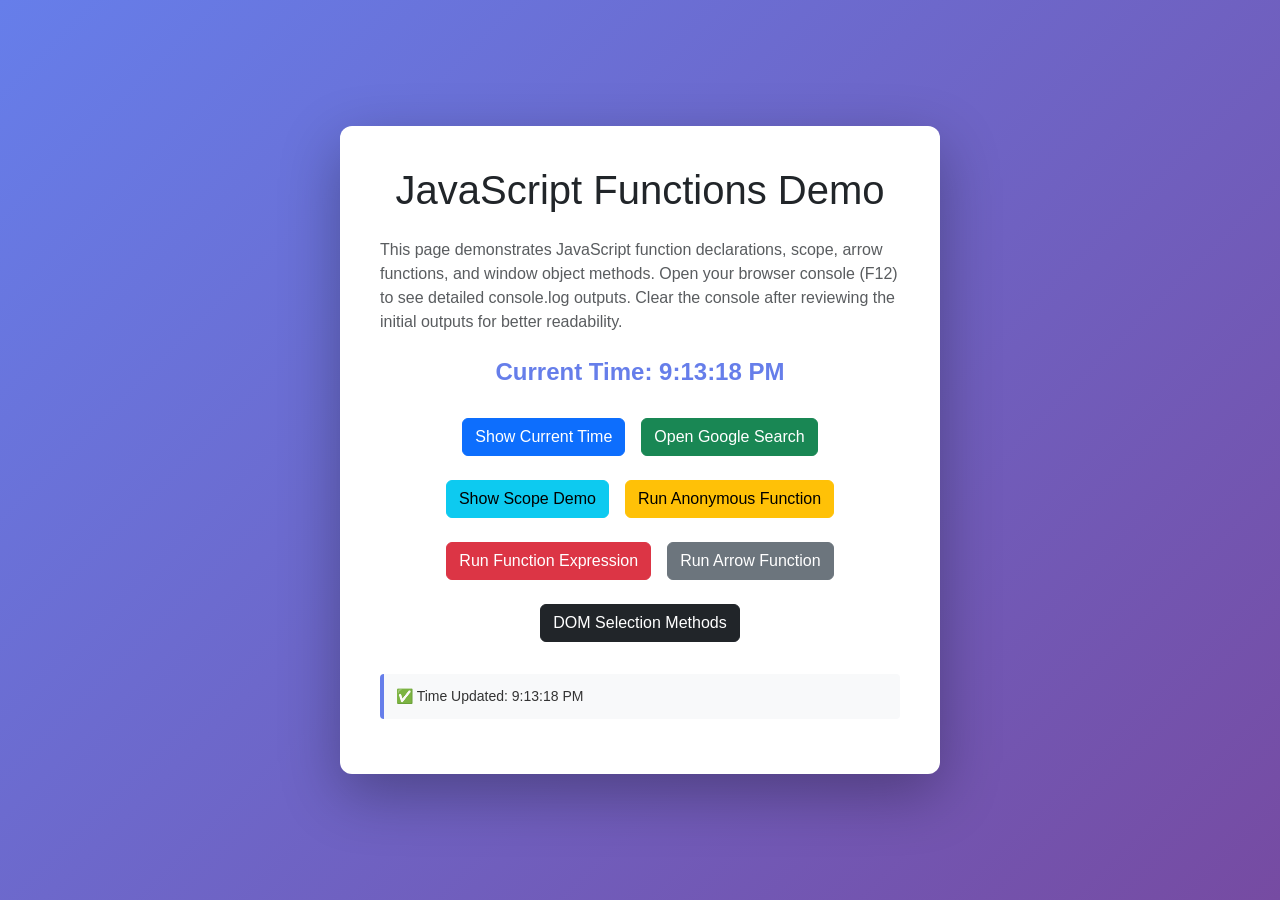
<file: 02-JavaScript/03-Functions & Events/examples/Functions/index.html>
<!--
================================================================================
JAVASCRIPT FUNCTIONS DEMO - COMPREHENSIVE OVERVIEW
================================================================================

PURPOSE:
This script demonstrates core JavaScript function concepts based on the "Scripting & Function Basics" documentation. It provides practical examples of function declarations expressions, arrow functions, and DOM interaction.

STRUCTURE:
The code is organized into logical sections that correspond directly to the learning material:
1. Function Declarations (with parameters)
2. Window Object Methods
3. Time Display Function
4. Scope Demonstration (global, local, block)
5. Variable Assignment via Function Invocation
6. Anonymous Functions
7. Function Expressions
8. Arrow Functions
9. DOM Selection Methods (Selection, Context, Structural)
10. Helper Functions

DESIGN PHILOSOPHY:
Each section is clearly marked with comments and console.log statements to provide visibility into function execution. This structure allows learners to understand how different JavaScript concepts work together in a real-world application context.

IMPORTANT NOTE:
Console outputs will display automatically when the page opens. Clear the browser console (F12) using Ctrl+L (Windows/Linux) or Cmd+K (Mac) for better readability after reviewing the initial outputs.

================================================================================
-->

<!DOCTYPE html>
<html lang="en">

<head>
  <meta charset="UTF-8">
  <meta name="viewport" content="width=device-width, initial-scale=1.0">
  <title>JavaScript Functions Demo</title>
  <link href="https://cdnjs.cloudflare.com/ajax/libs/bootstrap/5.3.0/css/bootstrap.min.css" rel="stylesheet">
  <style>
    body {
      background: linear-gradient(135deg, #667eea 0%, #764ba2 100%);
      min-height: 100vh;
      display: flex;
      align-items: center;
      justify-content: center;
      font-family: 'Segoe UI', Tahoma, Geneva, Verdana, sans-serif;
    }

    .container-custom {
      background: white;
      border-radius: 12px;
      box-shadow: 0 20px 60px rgba(0, 0, 0, 0.3);
      padding: 40px;
      max-width: 600px;
    }

    .btn-custom {
      margin: 8px 4px;
      transition: all 0.3s ease;
    }

    .btn-custom:hover {
      transform: translateY(-2px);
      box-shadow: 0 5px 15px rgba(0, 0, 0, 0.2);
    }

    .time-display {
      font-size: 24px;
      font-weight: bold;
      color: #667eea;
      margin: 20px 0;
    }

    .console-output {
      background: #f8f9fa;
      border-left: 4px solid #667eea;
      padding: 12px;
      margin: 15px 0;
      border-radius: 4px;
      font-size: 14px;
      color: #333;
    }
  </style>
</head>

<body>
  <div class="container-custom">
    <h1 class="text-center mb-4">JavaScript Functions Demo</h1>

    <p class="text-muted">
      This page demonstrates JavaScript function declarations, scope, arrow functions, and window object methods.
      Open your browser console (F12) to see detailed console.log outputs. Clear the console after reviewing the initial outputs for better readability.
    </p>

    <!-- CURRENT DISPLAY SECTION -->
    <div class="time-display text-center">
      Current Time: <span id="timeDisplay">--:--:--</span>
      <!-- It is necessary to create an after the string inside the div to display the time -->
    </div>

    <!-- INTERACTIVE BUTTONS SECTION -->
    <!-- This section will encapsulate a group of buttons that will hold inline event handlers (click event) each with each respective functions -->
    <div class="d-flex flex-wrap justify-content-center gap-2">
      <button class="btn btn-primary btn-custom" onclick="displayCurrentTime()">
        Show Current Time
      </button>
      <button class="btn btn-success btn-custom" onclick="openGoogleSearch()">
        Open Google Search
      </button>
      <button class="btn btn-info btn-custom" onclick="demonstrateScope()">
        Show Scope Demo
      </button>
      <button class="btn btn-warning btn-custom" onclick="runAnonymousFunction()">
        Run Anonymous Function
      </button>
      <button class="btn btn-danger btn-custom" onclick="runFunctionExpression()">
        Run Function Expression
      </button>
      <button class="btn btn-secondary btn-custom" onclick="runArrowFunction()">
        Run Arrow Function
      </button>
      <button class="btn btn-dark btn-custom" onclick="demonstrateSelection()">
        DOM Selection Methods
      </button>
    </div>

    <!-- INFO DISPLAY AREA -->
    <!-- The code bellow will pass every event result from the button section when an event is triggered -->
    <div id="outputArea" class="mt-4">
      <p class="text-muted text-center">Click buttons to see results...</p>
    </div>
  </div>

  <script>
    // ============================================
    // 1. SIMPLE FUNCTION DECLARATION
    // ============================================

    // Function declarations are created with the function keyword and can be called before they are defineddue to hoisting.
    console.log("=== Function Declarations Demo ===");

    // Function Declaration with single parameter
    function greet(name) {
      console.log(`Function Declaration: Hello, ${name}!`);
      return `Greeting: ${name}`;
    }

    // Function with multiple parameters
    function add(num1, num2) { // num1 & num2 are the parameters of this function
      console.log(
        `Adding ${num1} + ${num2} = ${num1 + num2}`
        ); // Thvey can be passed inside the function as variables that contain values that are passed by the user outisde, when function is called.
      return num1 + num2; //It will return or save the expression as the result of the function
    }

    // ============================================
    // 2. WINDOW OBJECT METHODS
    // ============================================
    console.log("=== Window Object Methods ===");

    // Function that opens a URL (won't actually open in this environment)
    function openGoogleSearch() {
      console.log("Attempting to open Google Search in new window...");
      // Commented out to prevent multiple windows in this environment
      // window.open('https://www.google.com', '_blank'); // This will open the link in a new tab in your browser.

      // Instead, showing what would happen:
      displayMessage("✅ Would open: https://www.google.com in new window"); // Outputs message into the browser page and not in the console.
      alert("Opening Google Search would open in a new window!"); // A modal will pop up with the message inside the alert
    }

    // Function to close window
    function closeWindow() {
      console.log("Close window function called");
      // Commented to prevent closing in demo
      // window.close();
      displayMessage("✅ Window close command executed (prevented in demo)"); // Outputs message into the browser page and not in the console.
    }

    // ============================================
    // 3. DISPLAY CURRENT TIME FUNCTION
    // ============================================
    console.log("=== Time Display Function ===");

    // Create function that will create dispaly the current time based on my systems time.
    function displayCurrentTime() {
      const now = new Date(); //Assign present time to variable
      const timeStringFull = now.toLocaleTimeString(); // Full time string that gives hours:minutes:seconds 
      /* 
      padStart is a string method that adds characters to the beginnig(left side) of a string unyil it reaches a specific lenght.
        if hour is 7, it will become "07"
        if hour is 12, it will be "12"
      Make this string padstart(2, 0) it tells JavaScript that the  string is 2 characters long byt adding "0" to the start. Where "2" is the desired lenght & "0" is the character to add for padding. This is helpful for amore consistent look.
      The String() converst the values inside the parentheses int
      */
      const hours = String(now.getHours()).padStart(2, '0'); // getHours() returns a single digit between 0 - 23 
      const minutes = String(now.getMinutes()).padStart(2, '0'); // getMinutes() returns a single digit between 0 - 59
      const timeStringMinutes =
      `${hours}:${minutes}`; // Variable that holds a string of variables so time can be displayed.

      console.log(`Current Time: ${timeStringMinutes}`); // Console logs time only hours & minutes
      document.getElementById('timeDisplay').textContent = timeStringFull; // Display shows full time with seconds
      displayMessage(`✅ Time Updated: ${timeStringFull}`); // Outputs message with the value of the variable "timeStringFull" into the browser page and not in the console.
    }

    // ============================================
    // 4. SCOPE DEMONSTRATION
    // ============================================
    console.log("=== Scope Demo ===");

    // Global scope variable
    let globalVar = "I am GLOBAL";
    console.log("Global variable created:", globalVar);

    function demonstrateScope() {
      // Local scope variable
      let localVar = "I am LOCAL";
      const blockVar = "I am BLOCK-SCOPED";

      // Log all scope variables 
      console.log("--- Inside demonstrateScope function ---");
      console.log("Global var:", globalVar);
      console.log("Local var:", localVar);
      console.log("Block var:", blockVar);

      // Block scope (if statement)
      if (true) { // THis code block is allways going to be true, so code block always will be excutable
        let blockOnly = "Only visible in this block"; // Creates a variable inside the scope
        console.log("Block-only var:", blockOnly); // Logs the variable to console (while still inside the block scope)
      }

      // Variable holding information with the variables inside the local (this function) and global scope
      let message = `
        ✅ SCOPE DEMO:
        Global: ${globalVar}
        Local: ${localVar}
        Block: ${blockVar}
        (Check console for details)
      `;
      displayMessage(message); // Outputs message into the browser page and not in the console.
    }

    // ============================================
    // 5. FUNCTION INVOCATION & VARIABLE ASSIGNMENT
    // ============================================
    console.log("=== Function Invocation & Variable Assignment ===");

    // Assign function result to variable
    const greetingMessage = greet("Hello young padawan!");
    console.log("Variable assignment from function:", greetingMessage);

    const sum = add(15, 25); // At line number 149 the add() function is created
    console.log("Sum stored in variable:", sum);  // Output the sum variable

    // ============================================
    // 6. ANONYMOUS FUNCTION
    // ============================================
    console.log("=== Anonymous Function Demo ===");

    function runAnonymousFunction() {
      // Anonymous function (IIFE - Immediately Invoked Function Expression)
      (function () {
        console.log("This is an ANONYMOUS FUNCTION executing immediately");
        console.log("Anonymous functions have their own scope");
        let anonVar = "Secret variable in anonymous function";
        console.log(anonVar);
      })();

      displayMessage("✅ Anonymous function executed! (See console for output)"); // Outputs message into the browser page and not in the console.
    }

    // ============================================
    // 7A. FUNCTION EXPRESSION
    // ============================================
    console.log("=== Function Expression Demo ===");

    // Function Expression (stored in variable)
    const multiply = function (a, b) { 
      console.log(`Function Expression: ${a} * ${b} = ${a * b}`);
      return a * b;
    };

    function runFunctionExpression() {
      const result = multiply(8, 7);
      console.log("Function expression result:", result);
      displayMessage(`✅ Function Expression executed: 8 × 7 = ${result}`); 
    }

    // ============================================
    // 7B. ARROW FUNCTION
    // ============================================
    console.log("=== Arrow Function Demo ===");

    // Arrow Function (modern ES6 syntax)
    const divide = (x, y) => {
      console.log(`Arrow Function: ${x} / ${y} = ${x / y}`);
      return x / y;
    };

    // Single parameter arrow function
    const square = num => {
      return num * num;
    };

    // Concise arrow function
    const cube = num => num * num * num;

    function runArrowFunction() {
      const divResult = divide(100, 4);
      const sqResult = square(9);
      const cbResult = cube(3);

      console.log("Arrow functions results:", divResult, sqResult, cbResult);
      displayMessage(`
        ✅ ARROW FUNCTIONS:
        100 ÷ 4 = ${divResult} |
        9² = ${sqResult} |
        3³ = ${cbResult}
      `);
    }

    // ============================================
    // 8. SELECTION & CONTEXT METHODS
    // ============================================
    console.log("=== DOM Selection Methods ===");

    function demonstrateSelection() {
      // getElementById (single element)
      const timeEl = document.getElementById('timeDisplay');
      console.log("getElementById result:", timeEl);

      // querySelector (CSS selector - single)
      const container = document.querySelector('.container-custom');
      console.log("querySelector result:", container);
   
      // querySelectorAll (multiple elements)
      const allButtons = document.querySelectorAll('button'); // Finds all the '<button>' elements on the page it is a better selector option because it uses NodeList for .forEach() method for interation 
      console.log("querySelectorAll - Total buttons:", allButtons.length); // The .length property will return the total count of matching elements (7 buttons)

      /*
        ITERATE THROUGH ALL BUTTONS USING .forEach() METHOD
        forEach() is a loop that executes a function for each element in the NodeList, (btn, index) => parameters: 'btn' is current button, 'index' is position (0, 1, 2...)
      */
      allButtons.forEach((btn, index) => { 
        console.log(`Button ${index + 1}:`, btn.textContent); // index + 1: Converts 0-based index to 1-based numbering for readability,index 0 becomes button 1, index 1 becomes button 2, etc.
      });

      // getElementsByClassName (multiple)
      const btnClass = document.getElementsByClassName('btn-custom');
      console.log("getElementsByClassName - Custom buttons count:", btnClass.length);

      // Context method: this keyword
      // Create an object for the context box 
      const obj = {
        name: "Context Object",
        // showContext holds a function stored as an object property
        showContext: function () { 
          console.log("'this' context:", this); // 'this' refers to the 'obj' object because the method is called on it
          console.log("Object name via 'this':", this.name); // this.name' accesses the 'name' property of the object
        }
      };

      // Call the method on the object - this makes 'this' = obj
      obj.showContext();

      
      displayMessage(`
        ✅ DOM SELECTION RESULTS:
        Elements found by ID: 1
        Elements found by querySelector: 1
        Elements found by querySelectorAll: ${allButtons.length}
        Elements found by className: ${btnClass.length}
        (Check console for detailed results)
      `);
    }

    // ============================================
    // HELPER FUNCTION FOR DISPLAYING MESSAGES
    // ============================================
    function displayMessage(message) {
      const outputArea = document.getElementById('outputArea');
      const div = document.createElement('div');
      div.className = 'console-output';
      div.textContent = message;
      outputArea.innerHTML = '';
      outputArea.appendChild(div);
    }

    // ============================================
    // INITIALIZATION
    // ============================================
    console.log("=== Page Initialized ===");
    console.log("All functions are ready to use!");
    console.log("Click the buttons above to test different JavaScript concepts");

    displayCurrentTime();
  </script>
</body>

</html>
</file>
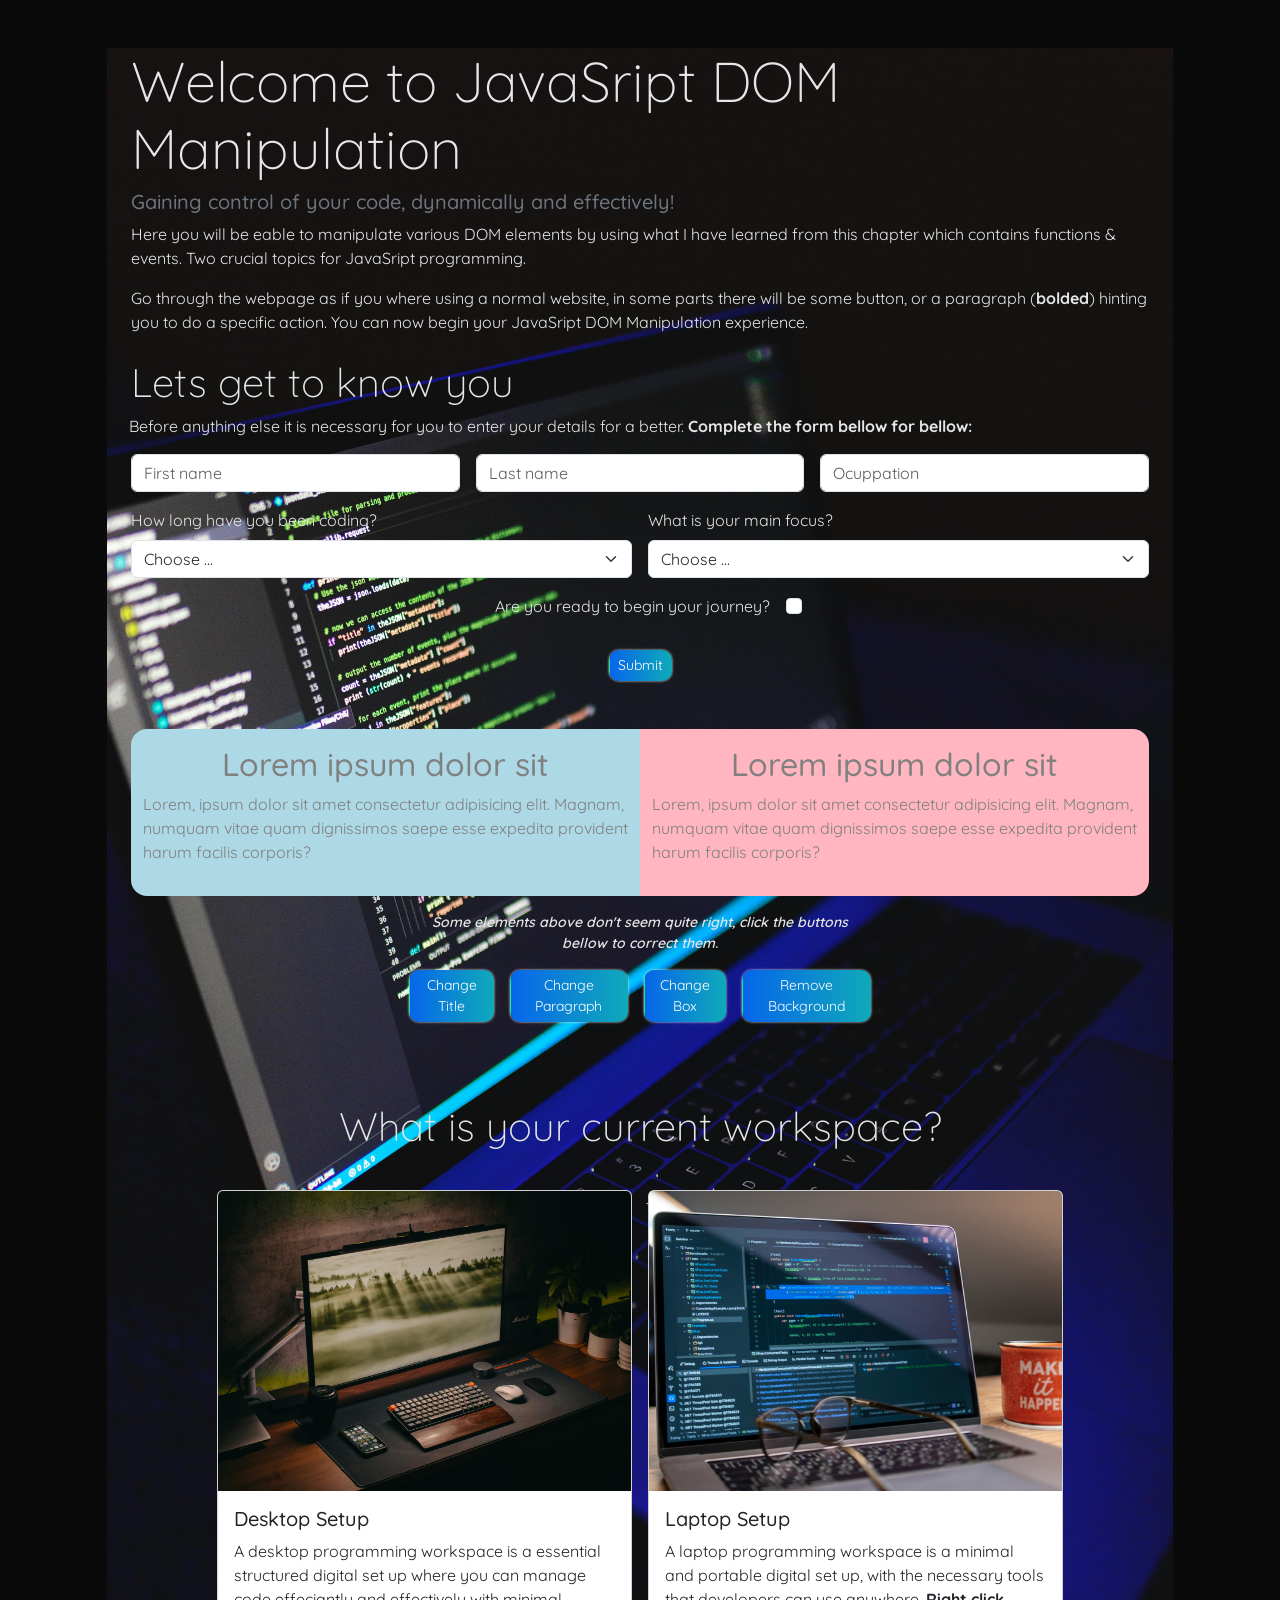
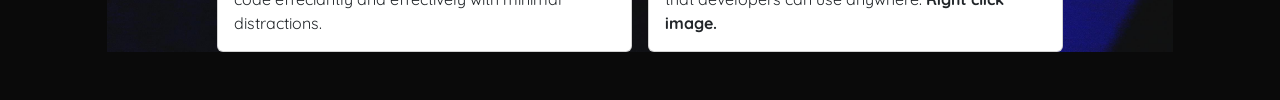
<file: 02-JavaScript/03-Functions & Events/exercices/Task-1/task1.html>
<!doctype html>
<html lang="en">

<head>
    <meta charset="UTF-8" />
    <meta name="viewport" content="width=device-width, initial-scale=1.0" />
    <!-- Favicon (standard browsers) -->
    <link rel="icon" type="image/x-icon" href="../../../favicon_io/favicon.ico">

    <!-- PNG Favicons -->
    <link rel="icon" type="image/png" sizes="16x16" href="../../../favicon_io/favicon-16x16.png">
    <link rel="icon" type="image/png" sizes="32x32" href="../../../favicon_io/favicon-32x32.png">

    <!-- Android / Chrome -->
    <link rel="icon" type="image/png" sizes="192x192" href="../../../favicon_io/android-chrome-192x192.png">
    <link rel="icon" type="image/png" sizes="512x512" href="../../../favicon_io/android-chrome-512x512.png">

    <!-- Apple devices -->
    <link rel="apple-touch-icon" sizes="180x180" href="../../../favicon_io/apple-touch-icon.png">

    <!-- Theme color (optional but nice for mobile browsers) -->
    <meta name="theme-color" content="#0a0a0a">

    <!-- GOOGLE  FONTS CDN -->
    <link rel="preconnect" href="https://fonts.googleapis.com">
    <link rel="preconnect" href="https://fonts.gstatic.com" crossorigin>
    <link
        href="https://fonts.googleapis.com/css2?family=Quicksand:wght@300..700&family=Roboto:ital,wght@0,100..900;1,100..900&display=swap"
        rel="stylesheet">

    <!-- BOOTSTRAP 5 CDN -->
    <link href="https://cdn.jsdelivr.net/npm/bootstrap@5.3.8/dist/css/bootstrap.min.css" rel="stylesheet"
        integrity="sha384-sRIl4kxILFvY47J16cr9ZwB07vP4J8+LH7qKQnuqkuIAvNWLzeN8tE5YBujZqJLB" crossorigin="anonymous" />
    <!-- CSS Stylesheet  -->
    <link rel="stylesheet" href="style.css">
    <title>DOM Manipulation</title>
</head>

<body>
    <div id="mainContainer" class="container-fluid col-sm-12 col-md-10 col-lg-10 mx-auto background">
        <div class="header container col-sm-12 col-md-10 col-lg-12">
            <h1 class="display-4 main-title text-capitlize text-start">
                Welcome to JavaSript DOM Manipulation
            </h1>
            <h5 class="text-secondary subtitle text-start">
                Gaining control of your code, dynamically and effectively!
            </h5>
            <p class="text-justify para">
                Here you will be eable to manipulate various DOM elements by using what I have learned from this chapter
                which contains functions & events. Two crucial topics for JavaSript programming.
            </p>
            <p class="text-justify para">
                Go through the webpage as if you where using a normal website, in some parts there will be some button,
                or a paragraph (<strong>bolded</strong>) hinting you to do a specific action. You can now begin your
                JavaSript DOM Manipulation experience.
            </p>
        </div>

        <div class="container mt-4 mb-5">
            <div class="row intro-form">
                <h2 class="display-6 title">Lets get to know you</h2>
                <p class="para">
                    Before anything else it is necessary for you to enter your details for a better. <strong>Complete
                        the form bellow for bellow:</strong>
                </p>
            </div>
            <form class="row g-3" onsubmit="handleForm(event)">
                <div class="col-4">
                    <input type="text" class="form-control" id="userName" placeholder="First name"
                        aria-label="First name">
                </div>
                <div class="col-4">
                    <input type="text" class="form-control" id="userLastName" placeholder="Last name"
                        aria-label="Last name">
                </div>
                <div class="col-4">
                    <input type="text" class="form-control" id="userOcuppation" placeholder="Ocuppation"
                        aria-label="Ocuppation">
                </div>
                <div class="col-6">
                    <label for="yearsProgramming" class="form-label">How long have you been coding?</label>
                    <select name="years" id="yearsProgramming" class="form-select">
                        <option selected>Choose ...</option>
                        <option value="0">Just started</option>
                        <option value="6">6 months or less</option>
                        <option value="1">1 year</option>
                        <option value="2">2 years</option>
                        <option value="3">3 years</option>
                        <option value="5">5 years</option>
                    </select>
                </div>
                <div class="col-6">
                    <label for="workArea" class="form-label">What is your main focus?</label>
                    <select name="focus" id="workArea" class="form-select">
                        <option selected>Choose ...</option>
                        <option value="Front-End Development">Front-End Development</option>
                        <option value="Back-End Development">Back-End Development</option>
                        <option value="Full Stack Web Development">Full Stack Web Development</option>
                        <option value="Mobile Development">Mobile Development</option>
                        <option value="Software Engineer">Software Engineer</option>
                        <option value="Data Science">Data Science</option>
                    </select>
                </div>
                <div class="col-12 mb-3 d-flex justify-content-center mx-auto form-check">
                    <label class="form-check-label me-2" for="checkResolve">Are you ready to begin your journey?</label>
                    <input type="checkbox" class="form-check-input ms-2" id="checkResolve">
                </div>
                <div class="col-12 d-flex">
                    <button type="submit" class="btn btn-sm mx-auto">Submit</button>
                </div>
            </form>
        </div>

        <div class="container row row-cols-2 mt-5 mx-auto box-container">
            <div class="col h-100 w-50 py-3 rounded-start-4">
                <div class="heading row text-center">
                    <h2 class="title change">Lorem ipsum dolor sit</h2>
                </div>
                <p class="text-justify para change">
                    Lorem, ipsum dolor sit amet consectetur adipisicing elit. Magnam, numquam vitae quam dignissimos
                    saepe esse expedita provident harum facilis corporis?
                </p>
            </div>
            <div class="col h-100 w-50 py-3 rounded-end-4">
                <div class="heading row text-center">
                    <h2 class="title change">Lorem ipsum dolor sit</h2>
                </div>
                <p class="text-justify para change">
                    Lorem, ipsum dolor sit amet consectetur adipisicing elit. Magnam, numquam vitae quam dignissimos
                    saepe esse expedita provident harum facilis corporis?
                </p>
            </div>
            <div class="row mx-auto my-3">
                <small class="text-center descrip">Some elements above don't seem quite right, click the buttons bellow
                    to correct them.</small>

                <div class="d-flex mx-auto justify-content-center py-3 gap-3">
                    <button type="button" class="btn btn-sm" onclick="changeHeadingSize()">
                        Change Title
                    </button>
                    <button type="button" class="btn btn-sm" onclick="changeParaStyle()">
                        Change Paragraph
                    </button>
                    <button type="button" class="btn btn-sm" onclick="changeBoxStyle()">
                        Change Box
                    </button>
                    <button type="button" class="btn btn-sm" onclick="deleteBackground()">
                        Remove Background
                    </button>
                </div>
            </div>
        </div>

        <div class="container my-5">
            <div class="row justify-content-center g-3" id="imageContainer">
                <div class="col-12 heading mb-3 text-center">
                    <h3 class="display-6">What is your current workspace?</h3>
                </div>

                <!-- Card 1 -->
                <div class="col-10 col-md-5 col-lg-5">
                    <div class="card h-100">
                        <img src="images/desktop.jpg" class="card-img-top img-fluid object-fit-cover" alt="">
                        <div class="card-body">
                            <h5 class="card-title">Desktop Setup</h5>
                            <p class="card-text">
                                A desktop programming workspace is a essential structured digital set up where you can
                                manage code effeciantly and effectively with minimal distractions.
                            </p>
                        </div>
                    </div>
                </div>

                <!-- Card 2 -->
                <div class="col-10 col-md-5 col-lg-5">
                    <div class="card h-100">
                        <img src="images/laptop.jpg" class="card-img-top img-fluid object-fit-cover last" alt="">
                        <div class="card-body">
                            <h5 class="card-title">Laptop Setup</h5>
                            <p class="card-text">
                                A laptop programming workspace is a minimal and portable digital set up, with the
                                necessary tools that developers can use anywhere. <strong>Right click image.</strong>
                            </p>
                        </div>
                    </div>
                </div>

            </div>
        </div>

    </div>



    <script src="task1.js"></script>
</body>


</html>
</file>
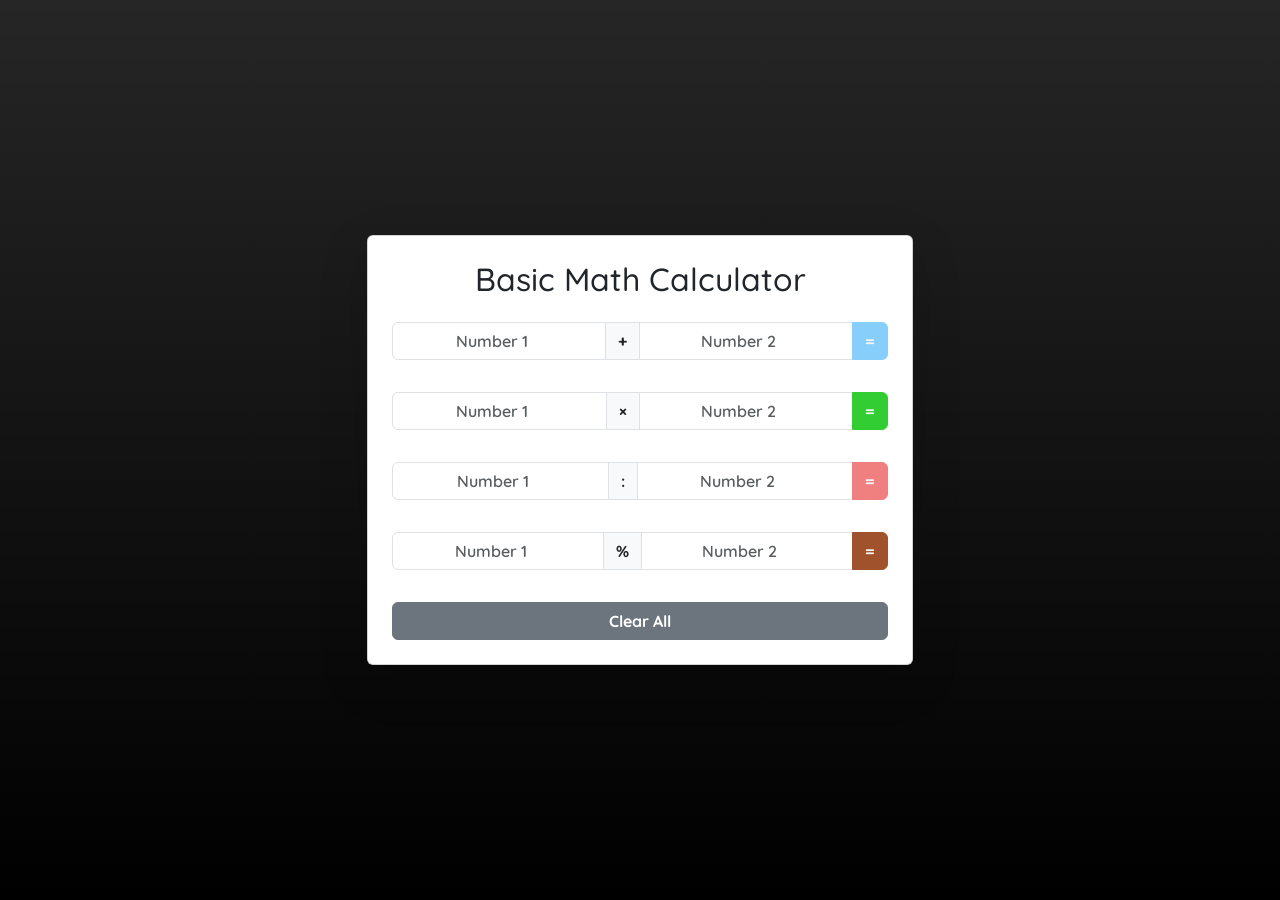
<file: 02-JavaScript/03-Functions & Events/exercices/Task-2/math.html>
<!DOCTYPE html>
<html lang="en">
<head>
    <meta charset="UTF-8">
    <title>Math Calculator</title>
    <meta name="viewport" content="width=device-width, initial-scale=1">
    <!-- Favicon (standard browsers) -->
    <link rel="icon" type="image/x-icon" href="../../../favicon_io/favicon.ico">

    <!-- PNG Favicons -->
    <link rel="icon" type="image/png" sizes="16x16" href="../../../favicon_io/favicon-16x16.png">
    <link rel="icon" type="image/png" sizes="32x32" href="../../../favicon_io/favicon-32x32.png">

    <!-- Android / Chrome -->
    <link rel="icon" type="image/png" sizes="192x192" href="../../../favicon_io/android-chrome-192x192.png">
    <link rel="icon" type="image/png" sizes="512x512" href="../../../favicon_io/android-chrome-512x512.png">

    <!-- Apple devices -->
    <link rel="apple-touch-icon" sizes="180x180" href="../../../favicon_io/apple-touch-icon.png">

    <!-- Theme color (optional but nice for mobile browsers) -->
    <meta name="theme-color" content="#0a0a0a">

    <!-- GOOGLE  FONTS CDN -->
    <link rel="preconnect" href="https://fonts.googleapis.com">
    <link rel="preconnect" href="https://fonts.gstatic.com" crossorigin>
    <link
        href="https://fonts.googleapis.com/css2?family=Quicksand:wght@300..700&family=Roboto:ital,wght@0,100..900;1,100..900&display=swap"
        rel="stylesheet">

    <!-- BOOSTRAP 5 CDN LINK-->
    <link href="https://cdn.jsdelivr.net/npm/bootstrap@5.3.2/dist/css/bootstrap.min.css" rel="stylesheet">

    <!-- CSS STYLESHEET -->
    <link rel="stylesheet" href="style.css">
</head>

<body class="bg-black bg-gradient">

    <div class="container align-content-center min-vh-100 py-5">
        <div class="row justify-content-center">
            <div class="col-12 col-md-8 col-lg-6">

                <div class="card shadow-lg p-4">
                    <h2 class="text-center mb-4 text-dark">Basic Math Calculator</h2>

                    <!-- ADDITION -->
                    <div class="calc mb-4 add" data-op="add"> 
                        <div class="input-group">
                            <input type="number" class="form-control text-center fw-semibold" placeholder="Number 1">
                            <span class="input-group-text">+</span>
                            <input type="number" class="form-control text-center fw-semibold" placeholder="Number 2">
                            <button class="btn btn-primary">=</button>
                        </div>
                        <div class="result text-center fw-bold mt-2 rounded-3 px-4"></div>
                    </div>

                    <!-- MULTIPLICATION -->
                    <div class="calc mb-4 mul" data-op="mul">
                        <div class="input-group">
                            <input type="number" class="form-control text-center fw-semibold" placeholder="Number 1">
                            <span class="input-group-text">×</span>
                            <input type="number" class="form-control text-center fw-semibold" placeholder="Number 2">
                            <button class="btn btn-success">=</button>
                        </div>
                        <div class="result text-center fw-bold mt-2 rounded-3 px-4"></div>
                    </div>

                    <!-- DIVISION -->
                    <div class="calc mb-4 div" data-op="div">
                        <div class="input-group">
                            <input type="number" class="form-control text-center fw-semibold" placeholder="Number 1">
                            <span class="input-group-text">:</span>
                            <input type="number" class="form-control text-center fw-semibold" placeholder="Number 2">
                            <button class="btn btn-danger">=</button>
                        </div>
                        <div class="result text-center fw-bold mt-2 rounded-3 px-4"></div>
                    </div>

                    <!-- MODULUS -->
                    <div class="calc mb-4 mod" data-op="mod">
                        <div class="input-group">
                            <input type="number" class="form-control text-center fw-semibold" placeholder="Number 1">
                            <span class="input-group-text">%</span>
                            <input type="number" class="form-control text-center fw-semibold" placeholder="Number 2">
                            <button class="btn btn-warning">=</button>
                        </div>
                        <div class="result text-center fw-bold mt-2 rounded-3 px-4"></div>
                    </div>

                    <button id="clearAll" class="btn btn-secondary w-100 fw-bold">Clear All</button>
                </div>

            </div>
        </div>
    </div>

    <script src="task2.js"></script>
</body>
</html>
</file>
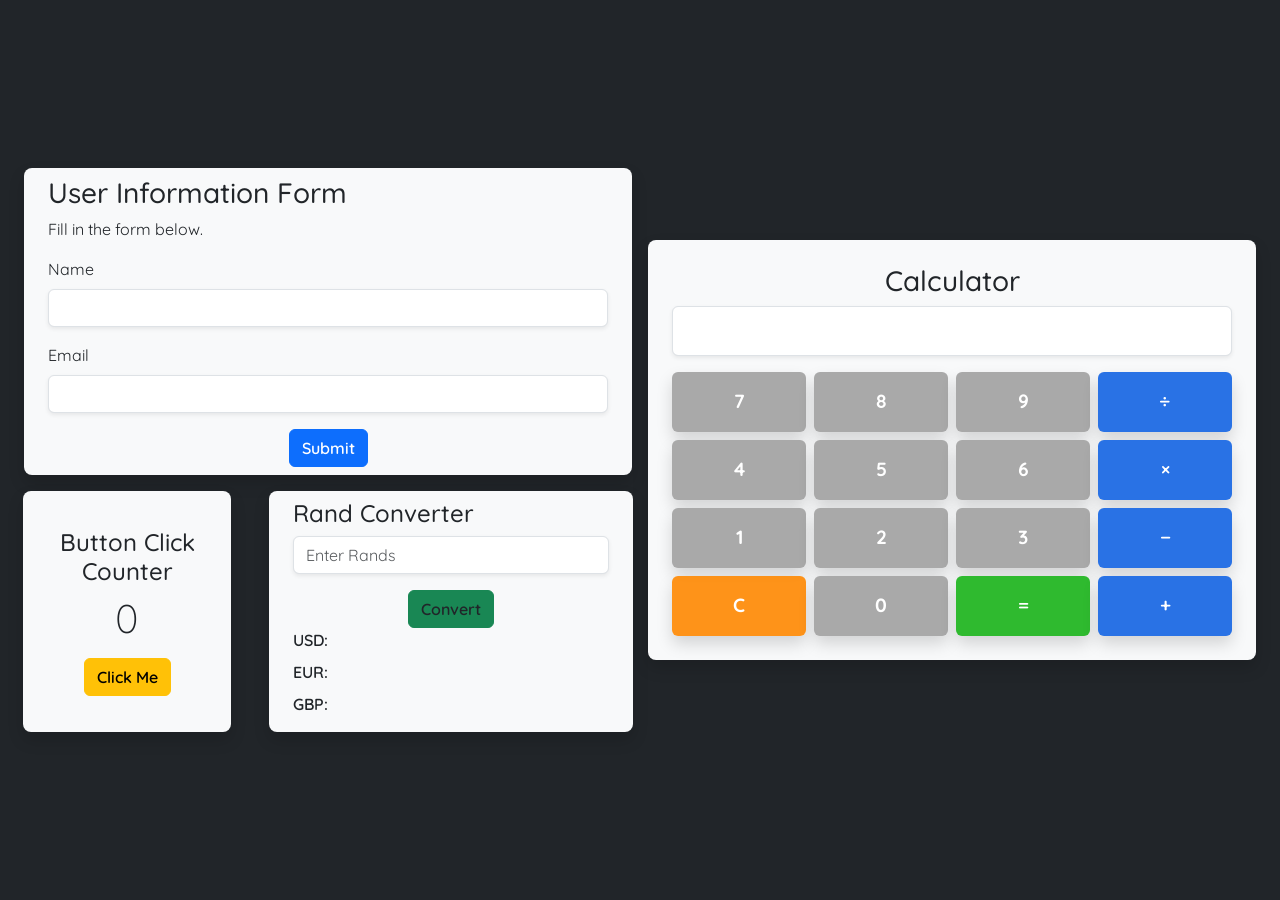
<file: 02-JavaScript/03-Functions & Events/exercices/Task-3/task3.html>
<!DOCTYPE html>
<html lang="en">

<head>
    <meta charset="UTF-8">
    <title>Interactive Page</title>
    <meta name="viewport" content="width=device-width, initial-scale=1">
    <!-- Favicon (standard browsers) -->
    <link rel="icon" type="image/x-icon" href="../../../favicon_io/favicon.ico">

    <!-- PNG Favicons -->
    <link rel="icon" type="image/png" sizes="16x16" href="../../../favicon_io/favicon-16x16.png">
    <link rel="icon" type="image/png" sizes="32x32" href="../../../favicon_io/favicon-32x32.png">

    <!-- Android / Chrome -->
    <link rel="icon" type="image/png" sizes="192x192" href="../../../favicon_io/android-chrome-192x192.png">
    <link rel="icon" type="image/png" sizes="512x512" href="../../../favicon_io/android-chrome-512x512.png">

    <!-- Apple devices -->
    <link rel="apple-touch-icon" sizes="180x180" href="../../../favicon_io/apple-touch-icon.png">

    <!-- Theme color (optional but nice for mobile browsers) -->
    <meta name="theme-color" content="#0a0a0a">

    <!-- GOOGLE  FONTS CDN -->
    <link rel="preconnect" href="https://fonts.googleapis.com">
    <link rel="preconnect" href="https://fonts.gstatic.com" crossorigin>
    <link
        href="https://fonts.googleapis.com/css2?family=Quicksand:wght@300..700&family=Roboto:ital,wght@0,100..900;1,100..900&display=swap"
        rel="stylesheet">

    <!-- BOOTSTRAP 5 CDN LINK -->
    <link href="https://cdn.jsdelivr.net/npm/bootstrap@5.3.2/dist/css/bootstrap.min.css" rel="stylesheet">

    <!-- CSS STYLESHEET -->
    <link rel="stylesheet" href="style.css">

</head>

<body class="bg-dark">

    <div class="container-fluid min-vh-100 p-4 d-flex align-items-center">
        <div class="row h-100 g-3">

            <!-- LEFT COLUMN -->
            <div class="col-12 col-lg-6 d-flex flex-column gap-3 mx-auto">

                <!-- FORM BOX -->
                <div id="formBox" class="bento-box rounded-3 bg-light py-2 px-4 shadow text-dark col-12">
                    <h3 id="formHeading">User Information Form</h3>
                    <p id="formPara">Fill in the form below.</p>

                    <form id="userForm">
                        <div class="mb-3">
                            <label class="form-label">Name</label>
                            <input type="text" id="nameInput" class="form-control shadow-sm">
                        </div>

                        <div class="mb-3">
                            <label class="form-label">Email</label>
                            <input type="email" id="emailInput" class="form-control shadow-sm">
                        </div>

                        <button id="formBtn" type="button"
                            class="btn btn-primary w-15 d-block mx-auto text-center fw-semibold">Submit</button>
                    </form>
                </div>
                
                <div class="row g-3 justify-content-around">
                    <!-- COUNTER BOX -->
                    <div id="counterBox" class="bento-box rounded-3 bg-light py-2 px-4 shadow text-dark text-center col-4 align-content-center">
                        <h4 id="counterHeading">Button Click Counter</h4>
                        <p id="counterValue" class="display-6">0</p>
                        <button id="counterBtn"
                            class="btn btn-warning w-15 d-block mx-auto text-center fw-semibold">Click Me</button>
                    </div>

                    <!-- CURRENCY CONVERTER -->
                    <div id="currencyBox" class="bento-box rounded-3 bg-light py-2 px-4 shadow text-dark col-12 col-md-7 ms-md-4">
                        <h4 id="currencyHeading">Rand Converter</h4>
                        <input id="randInput" type="number" class="form-control shadow-sm mb-3"
                            placeholder="Enter Rands">
                        <button id="convertBtn"
                            class="btn btn-success w-15 d-block mx-auto text-center fw-semibold text-dark">Convert</button>

                        <p id="usdOutput" class="currency mb-2 fw-semibold">USD: </p>
                        <p id="eurOutput" class="currency mb-2 fw-semibold">EUR: </p>
                        <p id="gbpOutput" class="currency mb-2 fw-semibold">GBP: </p>
                    </div>
                </div>

            </div>

            <!-- RIGHT COLUMN -->
            <div class="col-12 col-lg-6 align-content-center">

                <!-- CALCULATOR -->
                <div id="calculatorBox"
                    class="bento-box rounded-3 bg-light p-4 shadow text-dark h-auto d-flex flex-column">
                    <h3 id="calcHeading" class="text-center">Calculator</h3>

                    <input id="calcDisplay" type="text" class="form-control shadow-sm mb-3 text-end fs-4" readonly>

                    <div class="row g-2 flex-grow-1">

                        <div class="col-3"><button id="btn7" class="btn btn-dark w-100 calculator-btn shadow">7</button>
                        </div>
                        <div class="col-3"><button id="btn8" class="btn btn-dark w-100 calculator-btn shadow">8</button>
                        </div>
                        <div class="col-3"><button id="btn9" class="btn btn-dark w-100 calculator-btn shadow">9</button>
                        </div>
                        <div class="col-3"><button id="btnDivide"
                                class="btn btn-danger w-100 calculator-btn shadow">÷</button>
                        </div>

                        <div class="col-3"><button id="btn4" class="btn btn-dark w-100 calculator-btn shadow">4</button>
                        </div>
                        <div class="col-3"><button id="btn5" class="btn btn-dark w-100 calculator-btn shadow">5</button>
                        </div>
                        <div class="col-3"><button id="btn6" class="btn btn-dark w-100 calculator-btn shadow">6</button>
                        </div>
                        <div class="col-3"><button id="btnMultiply"
                                class="btn btn-danger w-100 calculator-btn shadow">×</button>
                        </div>

                        <div class="col-3"><button id="btn1" class="btn btn-dark w-100 calculator-btn shadow">1</button>
                        </div>
                        <div class="col-3"><button id="btn2" class="btn btn-dark w-100 calculator-btn shadow">2</button>
                        </div>
                        <div class="col-3"><button id="btn3" class="btn btn-dark w-100 calculator-btn shadow">3</button>
                        </div>
                        <div class="col-3"><button id="btnMinus"
                                class="btn btn-danger w-100 calculator-btn shadow">−</button>
                        </div>

                        <div class="col-3"><button id="btnClear"
                                class="btn btn-dark w-100 calculator-btn shadow">C</button>
                        </div>
                        <div class="col-3"><button id="btn0" class="btn btn-dark w-100 calculator-btn shadow">0</button>
                        </div>
                        <div class="col-3"><button id="btnEqual"
                                class="btn btn-success w-100 calculator-btn shadow">=</button>
                        </div>
                        <div class="col-3"><button id="btnPlus"
                                class="btn btn-danger w-100 calculator-btn shadow">+</button>
                        </div>

                    </div>
                </div>

            </div>
        </div>
    </div>

</body>

</html>
</file>
<file: 02-JavaScript/03-Functions & Events/exercices/Task-1/style.css>
body {
    background-color: #0a0a0a;
    font-family: "Quicksand", "Roboto";
    margin: 0;
    color: rgb(230, 230, 230);
}

.background {
    background-image: url("images/bgImage.jpg");
    background-size: cover;
}

#mainContainer {
    /* START OF THE CONTAINER */
    margin-top: 3rem;
    
    /* GENERAL STYLES */
    /* Paragraphs */
    p.para{
        width: auto;
    }
    /* Buttons */
    button.btn.btn-sm {
        background: linear-gradient(90deg, #0766ea 0.2%, #17ed89 100%);
        text-transform: capitalize;
        transition: 0.5s;
        background-size: 200% auto;
        color: white;
        box-shadow: 0 0 2.5px #eee;
        border-radius: 10px;
        display: block;
    }
    /* Buttons Hovered */
    button.btn.btn-sm:hover {
        background-position: right center;
        color: #fff;
        text-decoration: none;
    }

    /* FORM SECTION */
    /* Paragraph Alignment */
    .row.intro-form{
        p.para{
            padding: 0;
            margin-left: 10px;
            text-align: start;
            /* background-color: yellow; */
            width: auto;
        }
    }

    /* BOX SECTION  */
    .box-container {
        .col.rounded-start-4 {
            background-color: lightblue;
            color: gray;
        }

        .col.rounded-end-4 {
            background-color: lightpink;
            color: gray;
        }

        .row.mx-auto.my-3 {
            small.descrip {
                font-weight: 600;
                font-style: italic;
            }
        }
    }

    /* IMAGE SECTION */
    #imageContainer{
        .card-img-top{
            height: 300px;
        }
    }








}
</file>
<file: 02-JavaScript/03-Functions & Events/exercices/Task-2/style.css>
body {
    font-family:'Quicksand';
}

.calc.mb-4{
    span.input-group-text{
        font-weight: bolder;
    }
    button{
        font-weight: bolder;
        color: whitesmoke ;
    }
}

.calc.mb-4.add{
    button{
        background-color:lightskyblue;
        border-color: lightskyblue;
    }
    .result {
        margin: auto 140px;
        background-color: lightskyblue !important;
    }
}

.calc.mb-4.mul{
    button{
        background-color:limegreen;
        border-color: limegreen;
    }
    .result {
        margin: auto 140px;
        background-color: limegreen !important;
    }
}

.calc.mb-4.div{
    button{
        background-color:lightcoral;
        border-color: lightcoral;
    }
    .result {
        margin: auto 140px;
        background-color: lightcoral !important;
    }
}

.calc.mb-4.mod{
    button{
        background-color:sienna;
        border-color: sienna;
    }
    .result {
        margin: auto 140px;
        background-color: sienna !important;
    }
}
</file>
<file: 02-JavaScript/03-Functions & Events/exercices/Task-3/style.css>
body {
    min-height: 100vh;
    font-family:'Quicksand';
}

.calculator-btn {
    height: 60px;
    font-size: 1.2rem;
}

#calculatorBox {
    .calculator-btn.btn-dark{
        background-color: darkgrey !important;
        border: none !important;
        font-weight: 700;
    }
    .calculator-btn.btn-dark:hover{
        box-shadow: 0px 0px 5px #4f4f4fc7 !important;
        border: #919191 solid 1.5px !important;
    }
    .calculator-btn.btn-danger{
        background-color: #2972e5 !important;
        border: none !important;
        font-weight: 600;
    }
    .calculator-btn.btn-danger:hover{
        box-shadow: 0px 0 10px rgb(2, 159, 215) !important;
        border: #0085fa solid 1.5px !important;
    }
    .calculator-btn#btnClear{
        background-color: rgba(255, 136, 0, 0.897) !important;
    }
    .calculator-btn#btnClear:hover{
        border: #e27900e5 solid  1.5px !important;
        box-shadow: 0 5px 12px #e27800 !important;
    }
    .calculator-btn#btnEqual {
        background-color: #2fba2f !important;
        border: none !important;
        font-weight: 600;
    }
    .calculator-btn#btnEqual:hover{
        box-shadow: 0px 5px 22px #24ad24 !important;
        border: #24ad24 solid 1.5px;    
    }
    .calculator-btn#btnEqual:hover{
        box-shadow: 0px 5px 22px #24ad24 !important;
        border: #24ad24 solid 1.5px;    
    }


}
</file>
